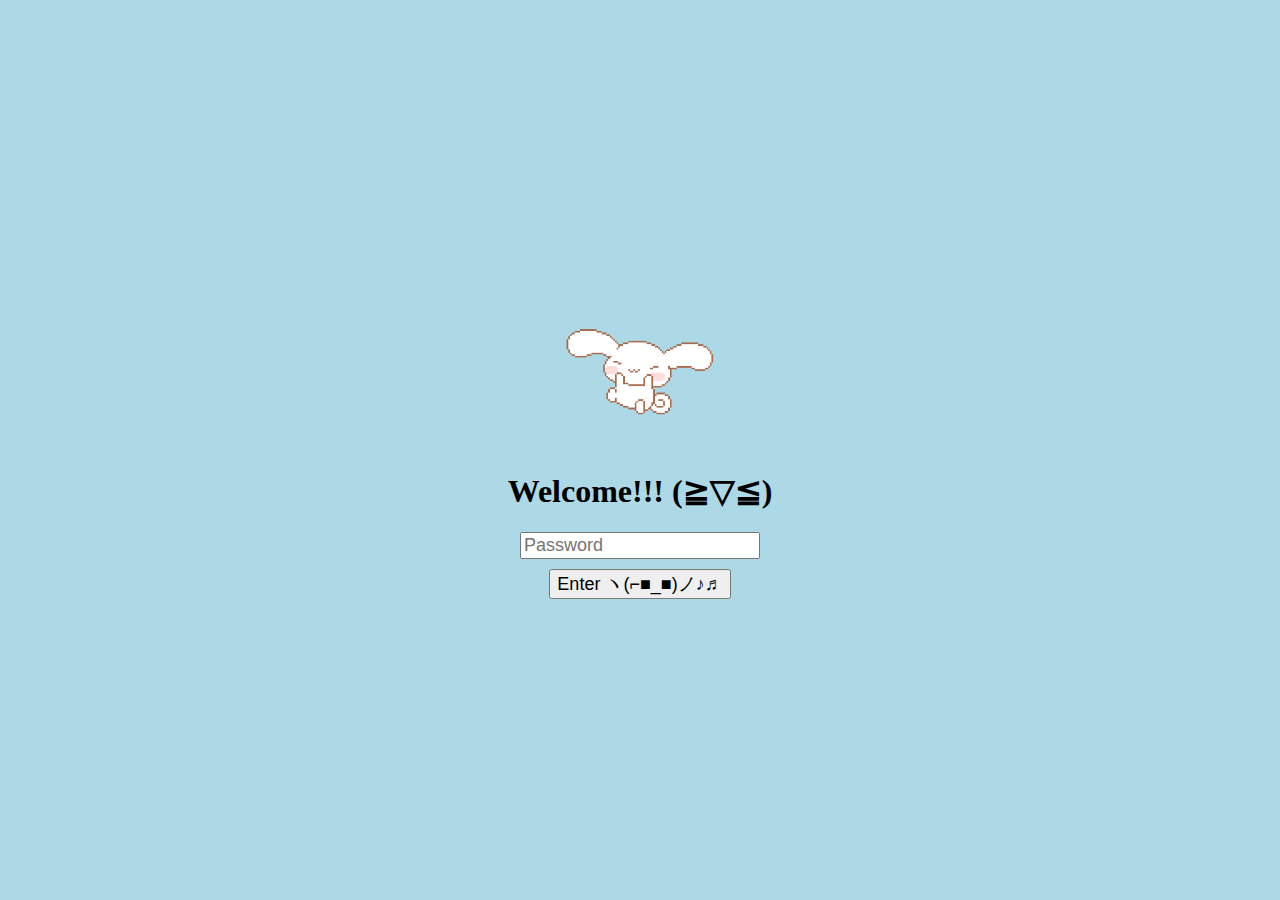
<file: index.html>
<!DOCTYPE html>
<html lang="en">
<head>
  <meta charset="UTF-8">
  <meta http-equiv="X-UA-Compatible" content="IE=edge">
  <meta name="viewport" content="width=device-width, initial-scale=1.0">
  <link rel="stylesheet" href="index.css">
  <title>Valentine's Day 2023 Password Page</title>
</head>
<body>
  <div class="container">
    <img class="gif" src="/files/cinna.gif">
    <div class="child">
      <h1>Welcome!!! (≧▽≦)</h1>
    </div>
    <div class="child">
      <form>
        <input type="text" id="password" name="password" placeholder="Password" value="">
      </form>
    </div>
    <div class="child">
      <button onclick="validatePassword()">Enter ヽ(⌐■_■)ノ♪♬ </button>
    </div>
    <script src="index.js"></script>
    <script type="text/javascript">
      window.addEventListener('keydown',function(e){if(e.keyIdentifier=='U+000A'||e.keyIdentifier=='Enter'||e.keyCode==13){if(e.target.nodeName=='INPUT'&&e.target.type=='text'){e.preventDefault();return false;}}},true);
    </script>
  </div>

</body>
</html>
</file>
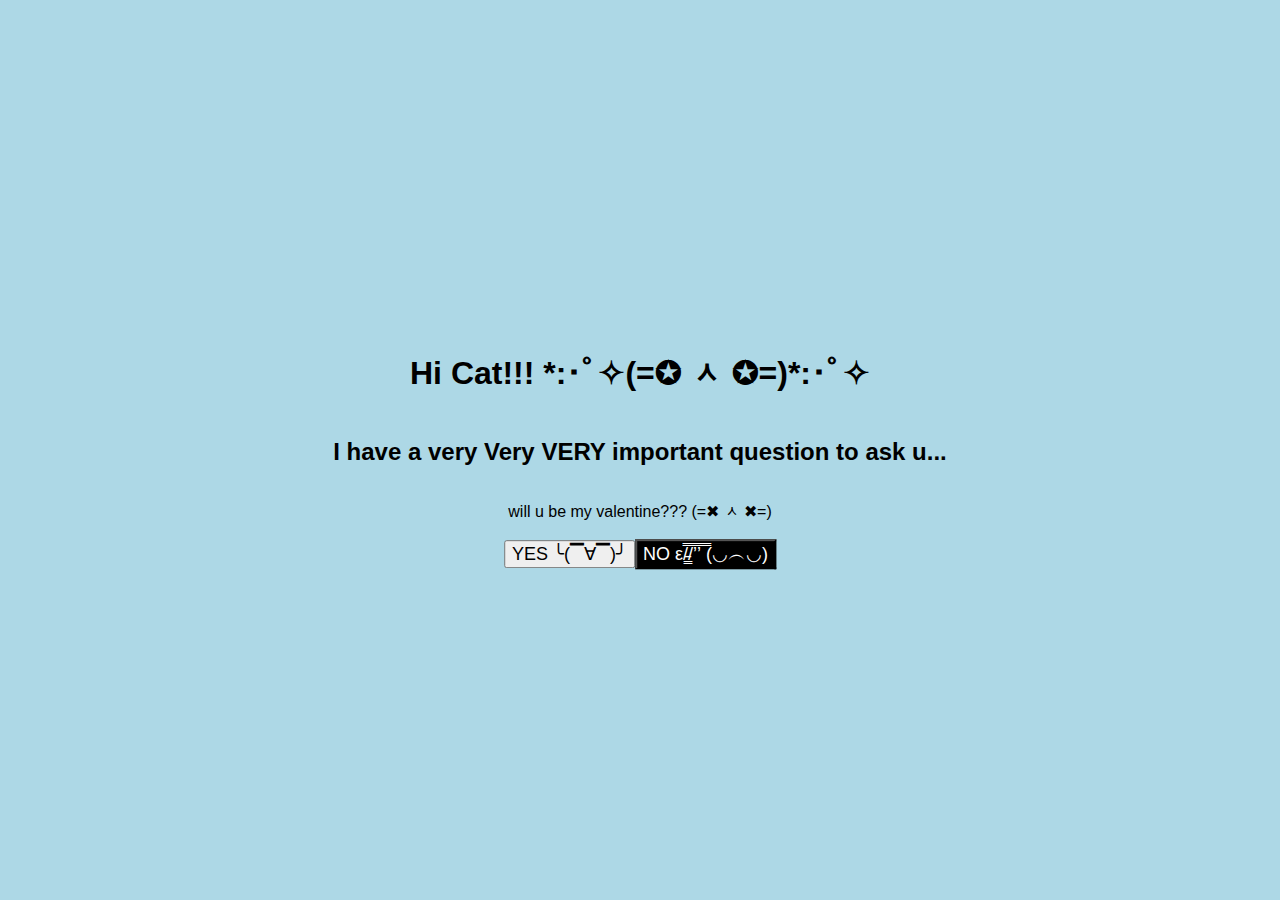
<file: bemine.html>
<!DOCTYPE html>
<html lang="en">
<head>
  <meta charset="UTF-8">
  <meta http-equiv="X-UA-Compatible" content="IE=edge">
  <meta name="viewport" content="width=device-width, initial-scale=1.0">
  <link rel="stylesheet" href="index.css">
  <title>Valentine's Day 2023 Be Mine? Page</title>
</head>
<body>
  <div class="container">
    <div class="child bemine">
      <h1>Hi Cat!!! *:･ﾟ✧(=✪ ᆺ ✪=)*:･ﾟ✧</h1>
    </div>
    <div class="child bemine">
      <h2>I have a very Very VERY important question to ask u...</h2>
    </div>
    <div class="child bemine">
      <p>will u be my valentine??? (=✖ ᆺ ✖=)</p>
    </div>
    <div class="child">
      <button id="yes-btn">YES ╰(▔∀▔)╯</button>
      <button id="no-btn" style="background-color:black; color:white;">NO ε/̵͇̿̿/’̿’̿ ̿(◡︵◡)</button>
    </div>
  </div>
  <script src="bemine.js"></script>
</body>
</html>
</file>
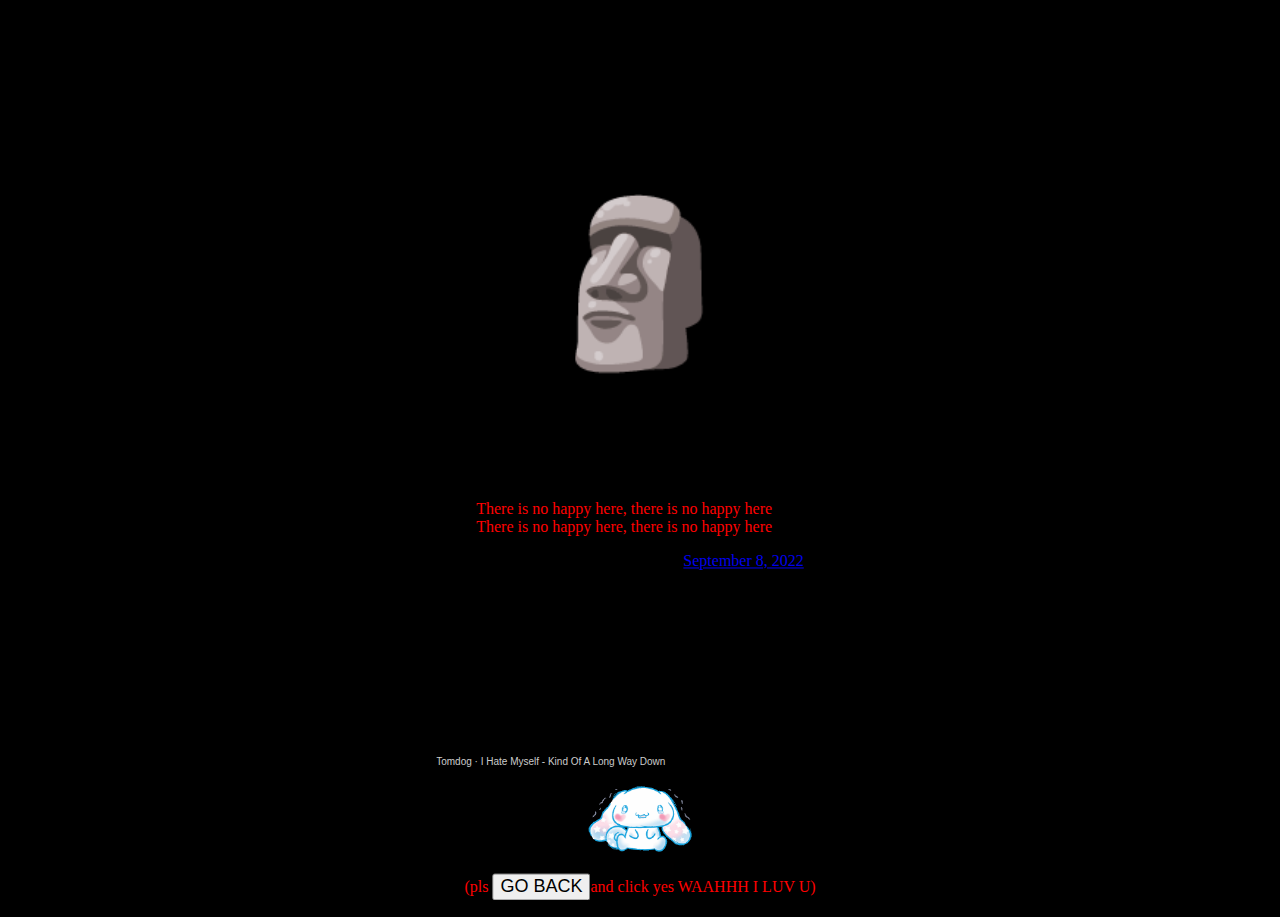
<file: bruh.html>
<!DOCTYPE html>
<html lang="en">
<head>
  <meta charset="UTF-8">
  <meta http-equiv="X-UA-Compatible" content="IE=edge">
  <meta name="viewport" content="width=device-width, initial-scale=1.0">
  <link rel="stylesheet" href="index.css">
  <link rel="stylesheet" href="bruh.css">
  <title>Valentine's Day 2023 Bruh Page</title>
</head>
<body>

  <div class="container pads">
    <div class="child">
      <h1>🗿</h1>
    </div>
    <blockquote class="twitter-tweet"><p lang="en" dir="ltr">There is no happy here, there is no happy here<br>There is no happy here, there is no happy here</p>&mdash; __saetia_bot__ (@saetiabot) <a href="https://twitter.com/saetiabot/status/1567739697459523584?ref_src=twsrc%5Etfw">September 8, 2022</a></blockquote> <script async src="https://platform.twitter.com/widgets.js" charset="utf-8"></script>
    <iframe width="100%" height="166" scrolling="no" frameborder="no" allow="autoplay" src="https://w.soundcloud.com/player/?url=https%3A//api.soundcloud.com/tracks/972829444&color=%23ff0000&auto_play=true&hide_related=false&show_comments=true&show_user=true&show_reposts=false&show_teaser=true"></iframe><div style="font-size: 10px; color: #cccccc;line-break: anywhere;word-break: normal;overflow: hidden;white-space: nowrap;text-overflow: ellipsis; font-family: Interstate,Lucida Grande,Lucida Sans Unicode,Lucida Sans,Garuda,Verdana,Tahoma,sans-serif;font-weight: 100;"><a href="https://soundcloud.com/tomdog69" title="Tomdog" target="_blank" style="color: #cccccc; text-decoration: none;">Tomdog</a> · <a href="https://soundcloud.com/tomdog69/i-hate-myself-kind-of-a-long-way-down" title="I Hate Myself - Kind Of A Long Way Down" target="_blank" style="color: #cccccc; text-decoration: none;">I Hate Myself - Kind Of A Long Way Down</a></div>    <img class="gif" src="/files/cry-cina.gif">
    <div class="child">
      <p>(pls <button onclick="goBack()">GO BACK</button>and click yes WAAHHH I LUV U)</p>
    <div>
    <div class="child">
    </div>
  </div>
  <script src="bruh.js"></script>
</body>
</html>
</file>
<file: index.css>
body {
  /* background-color: #FFC0CB; */
  background-color: #add8e6;
}

h1 {
  padding: 0px;
}

input {
  box-sizing: border-box;
  font-size: large;
  margin-bottom: 10px;
}

.bemine {
  font-family:'Franklin Gothic Medium', 'Arial Narrow', Arial, sans-serif;
}

button {
  box-sizing: border-box;
  font-size: large;
}

button:hover {
  box-shadow: 0 12px 16px 0 rgba(0,0,0,0.24), 0 17px 50px 0 rgba(0,0,0,0.19);
}

.gif {
  width: 30%;
  display: block;
  margin-left: auto;
  margin-right: auto;
}

.container {
  position: absolute;
  top: 50%;
  left: 50%;
  margin-right: -50%;
  transform: translate(-50%, -50%);
}

.child {
  display: flex;
  align-items: center;
  justify-content: center;
}

#iloveu-img {
  width: 10%;
}
</file>
<file: bruh.css>
body {
  /* background-color: #FFC0CB; */
  background-color: black;
}

p {
  color: red;
}

h1 {
  font-size: 1000%;
}

.pads {
  padding-top: 100px;
}
</file>
